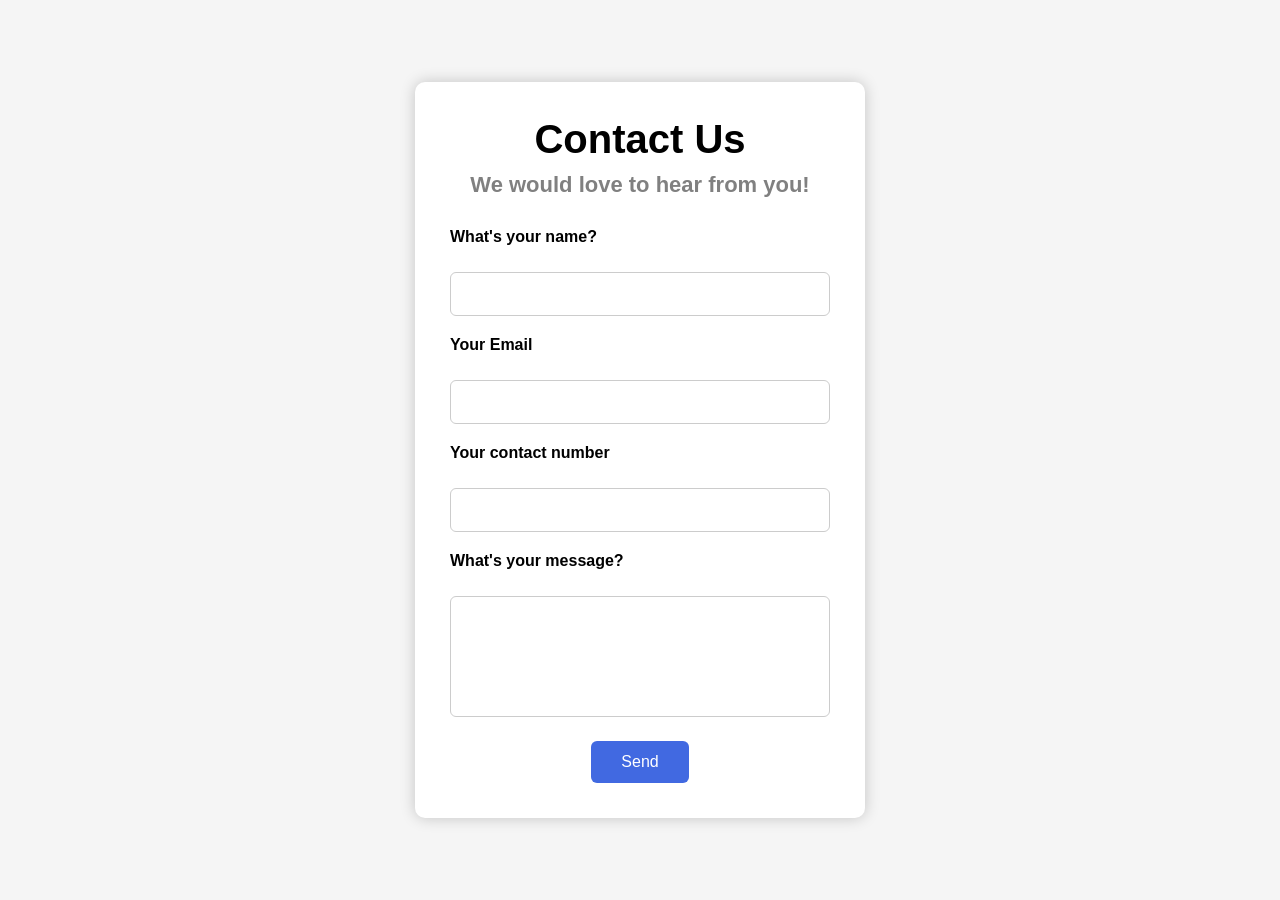
<file: index.html>
<!DOCTYPE html>
<html lang="en">
<head>
    <meta charset="UTF-8">
    <meta name="viewport" content="width=device-width, initial-scale=1.0">
    <title>Document</title>
    <link rel="stylesheet" href="styles.css">
</head>
<body>
    <form>
        <div class="form-header">
            <h1>Contact Us</h1>
            <h2>We would love to hear from you!</h2>
        </div>

        <div class="O1">
            <label for="name">What's your name?</label>
            <br>
            <input type="text" name="name" required>
        </div>

        <div class="O1">
            <label for="email">Your Email</label>
            <br>
            <input type="email" name="email" required>
        </div>

        <div class="O1">
            <label for="contact">Your contact number</label>
            <br>
            <input type="tel" name="contact" required>
        </div>

        <div class="O1">
            <label for="message">What's your message?</label>
            <br>
            <textarea name="message" id="message" rows="5" required></textarea>
        </div>

        <div class="submit">
            <button type="submit">Send</button>
        </div>
    </form>
</body>
</html>
</file>
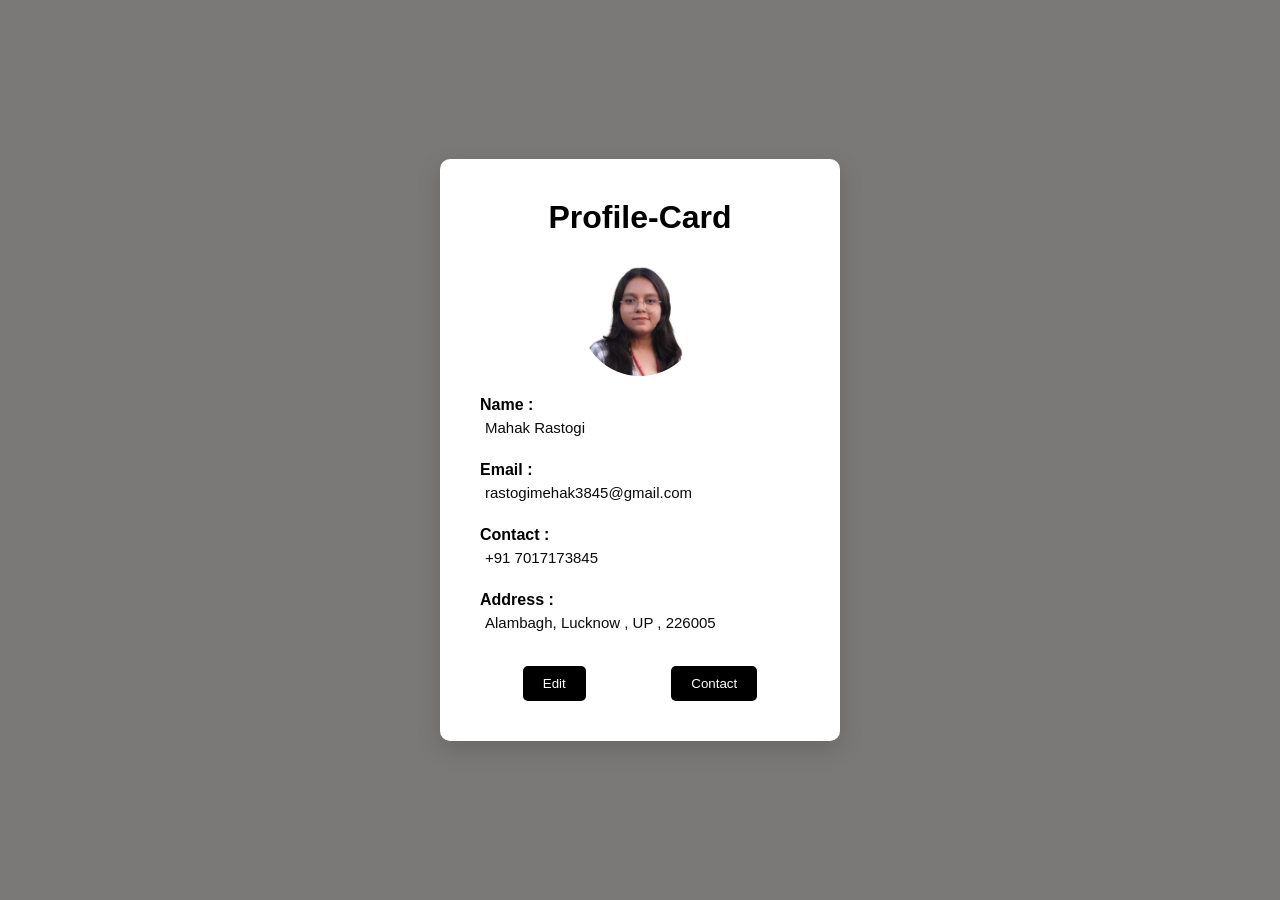
<file: id.html>
<!DOCTYPE html>
<html lang="en">
<head>
    <meta charset="UTF-8">
    <meta name="viewport" content="width=device-width, initial-scale=1.0">
    <title>Document</title>
    <link rel="stylesheet" href="id.css">
</head>
<body>
    <div class="container">
        <h1>Profile-Card</h1>

        <div id="profile">
            <img src="photo.me.jpg" alt="profile picture">
        </div>

        <div class="content">
            <label for="name">Name : </label>
            <p>Mahak Rastogi</p>
            <label for="email">Email : </label>
            <p>rastogimehak3845@gmail.com</p>
            <label for="contact">Contact : </label>
            <p>+91 7017173845</p>
            <label for="address">Address : </label>
            <p>Alambagh, Lucknow , UP , 226005</p>
        </div>

        <div class="button">
            <button type="button">Edit</button>
            <button type="button">Contact</button>
        </div>
    </div>
</body>
</html>
</file>
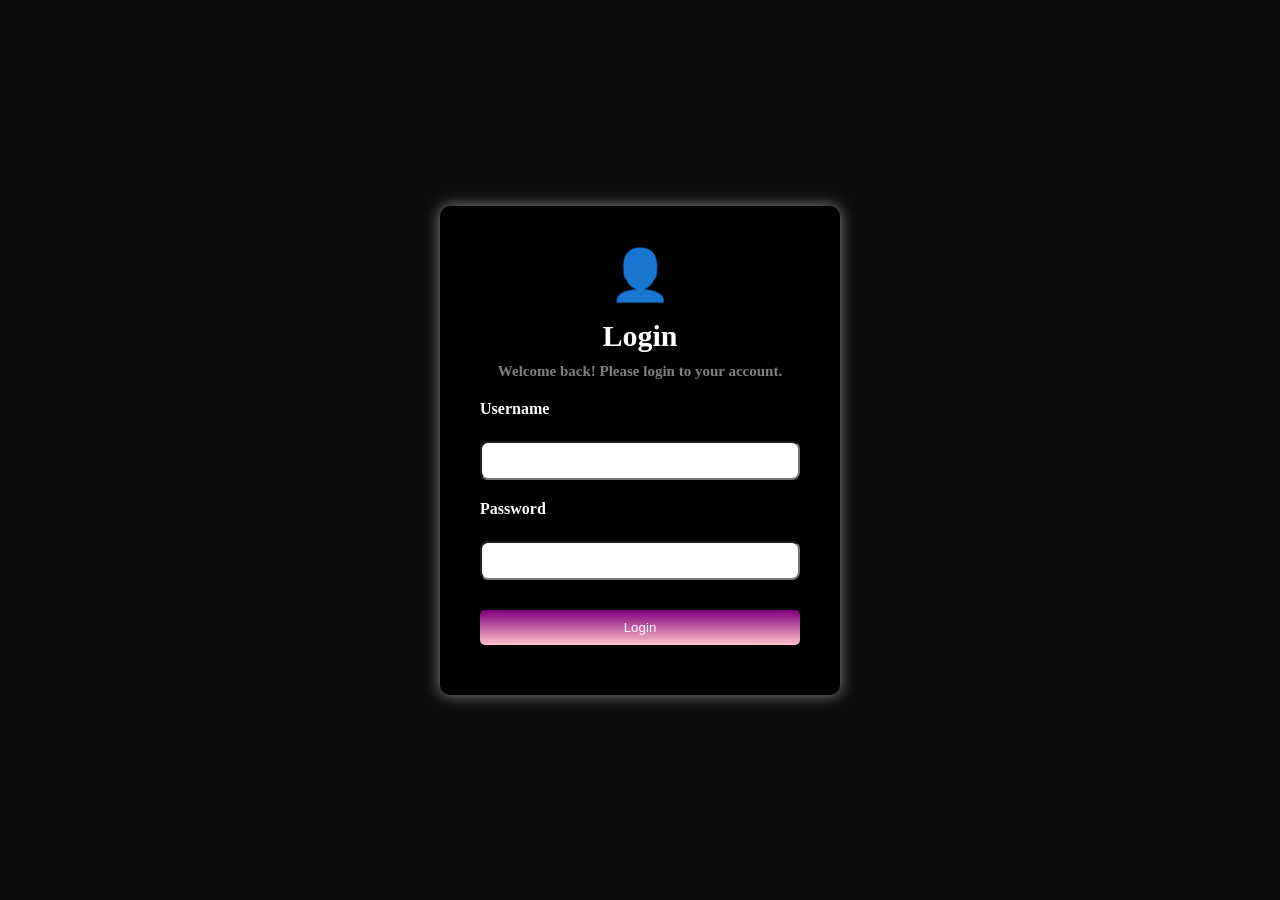
<file: login.html>
<!DOCTYPE html>
<html lang="en">
<head>
    <meta charset="UTF-8">
    <meta name="viewport" content="width=device-width, initial-scale=1.0">
    <title>Document</title>
    <link rel="stylesheet" href="login.css">
</head>
<body>
    <form>
        <div class="icon">
        👤
        </div>

        <div class="form-header">
            <h1>Login</h1>
            <h2>Welcome back! Please login to your account.</h2>
        </div>

        <div class="content">
            <label for="username">Username</label>
            <br>
            <input type="text" name="username" required>
        </div>
        <div class="content">
            <label for="password">Password</label>
            <br>
            <input type="password" name="password" required>
        </div>
        <div class="submit">
            <button type="submit">Login</button>
        </div>
    </form>
</body>
</html>
</file>
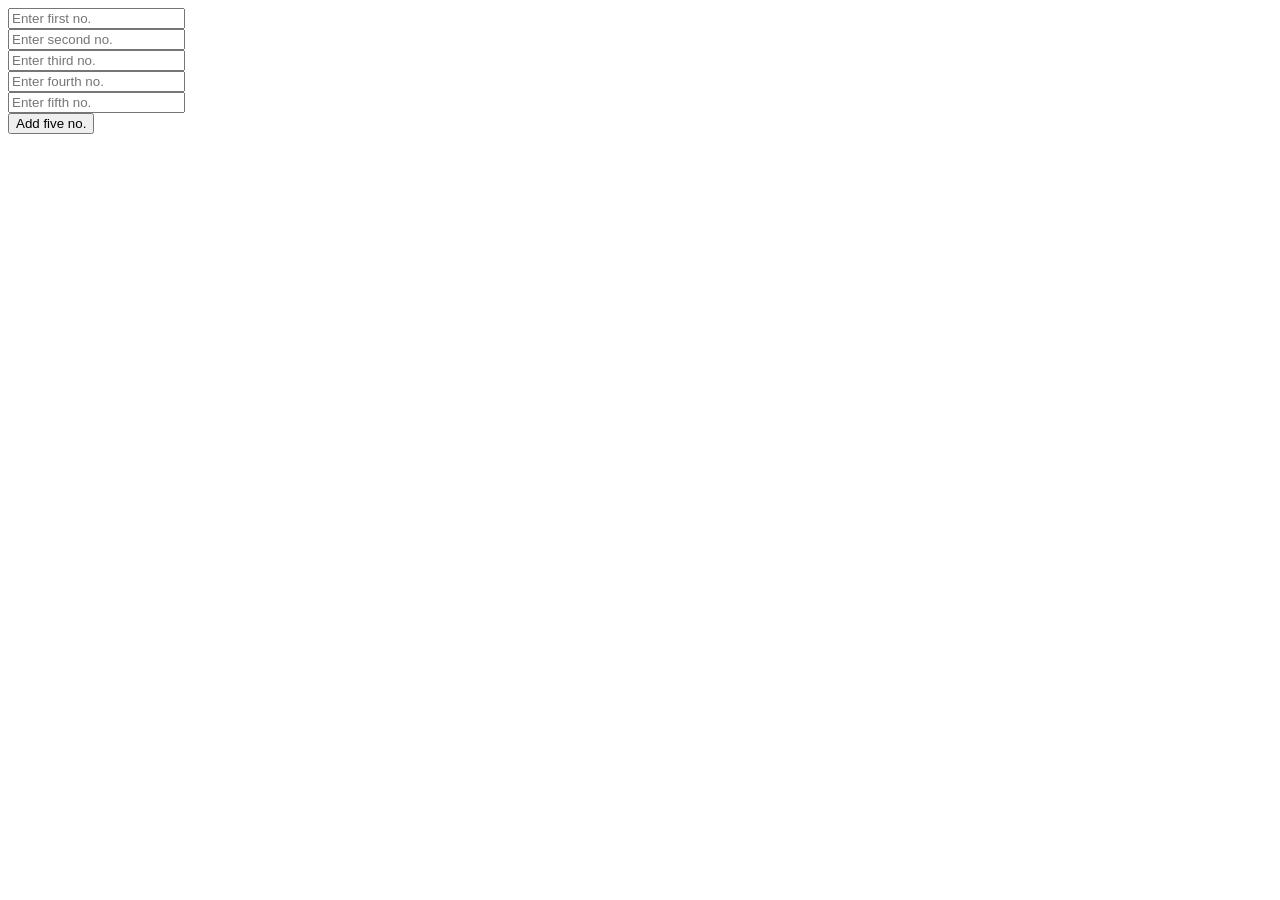
<file: practice.html>
<!DOCTYPE html>
<html lang="en">
<head>
    <meta charset="UTF-8">
    <meta name="viewport" content="width=device-width, initial-scale=1.0">
    <title>Document</title>
    <script>
        function addfiveNo() {
           // var num1 = parseFloat(document.getElementById("a").value);
            //var num2 = parseFloat(document.getElementById("b").value);
           // var num3 = parseFloat(document.getElementById("c").value);
            //var num4 = parseFloat(document.getElementById("d").value);
           // var num5 = parseFloat(document.getElementById("e").value);  

            var num1 = parseFloat(prompt("Enter first no."));
            var num2 = parseFloat(prompt("Enter second no."));
            var num3 = parseFloat(prompt("Enter third no."));
            var num4 = parseFloat(prompt("Enter fourth no."));
            var num5 = parseFloat(prompt("Enter fifth no."));

            var sum = num1 + num2 + num3 + num4 + num5;

            alert("Sum of five no. is: " + sum);

            
        }
    </script>
</head>
<body>

    <input type="text" id="a" placeholder="Enter first no.">
    <br>
    <input type="text" id="b" placeholder="Enter second no.">
    <br>
    <input type="text" id="c" placeholder="Enter third no.">
    <br>
    <input type="text" id="d" placeholder="Enter fourth no.">
    <br>
    <input type="text" id="e" placeholder="Enter fifth no.">
    <br>

    <input type="submit" value="Add five no." onclick="addfiveNo()">   
    
</body>
</html>
</file>
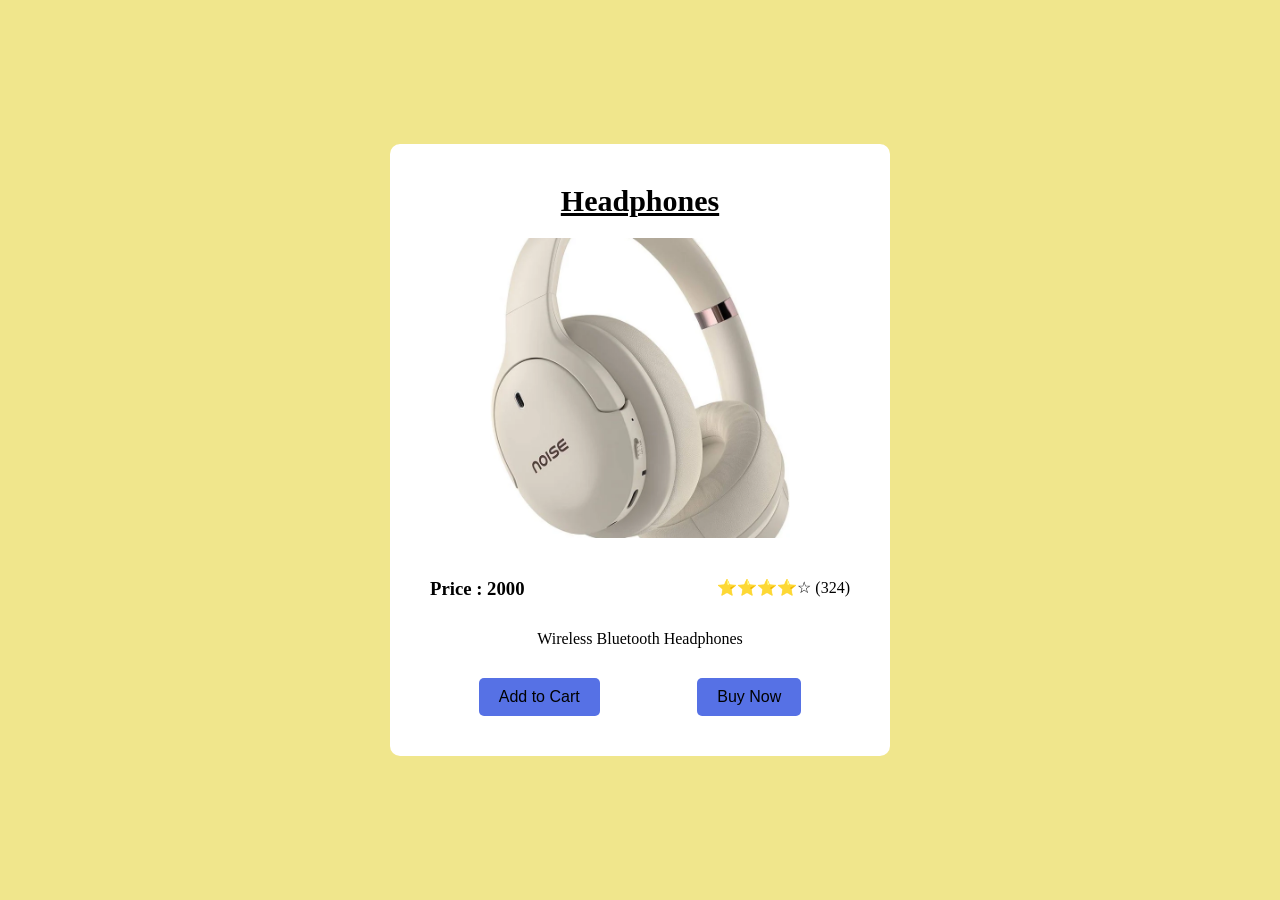
<file: product.html>
<!DOCTYPE html>
<html lang="en">
<head>
    <meta charset="UTF-8">
    <meta name="viewport" content="width=device-width, initial-scale=1.0">
    <title>Document</title>
    <link rel="stylesheet" href="product.css">
</head>
<body>
    <div class="container">
        <h2>Headphones</h2>

        <div class="image">
            <img src="headphone.webp" alt="headphones">
        </div>
        <div class="details">
            <h3>Price : 2000</h3>
            <span>⭐⭐⭐⭐☆ (324)</span>
        </div>
        <div class="description">
            <p> Wireless Bluetooth Headphones</p>
        </div>
        <div class="buttons">
            <button type="button">Add to Cart</button>
            <button type="button">Buy Now</button>
    </div>


</body>
</html>
</file>
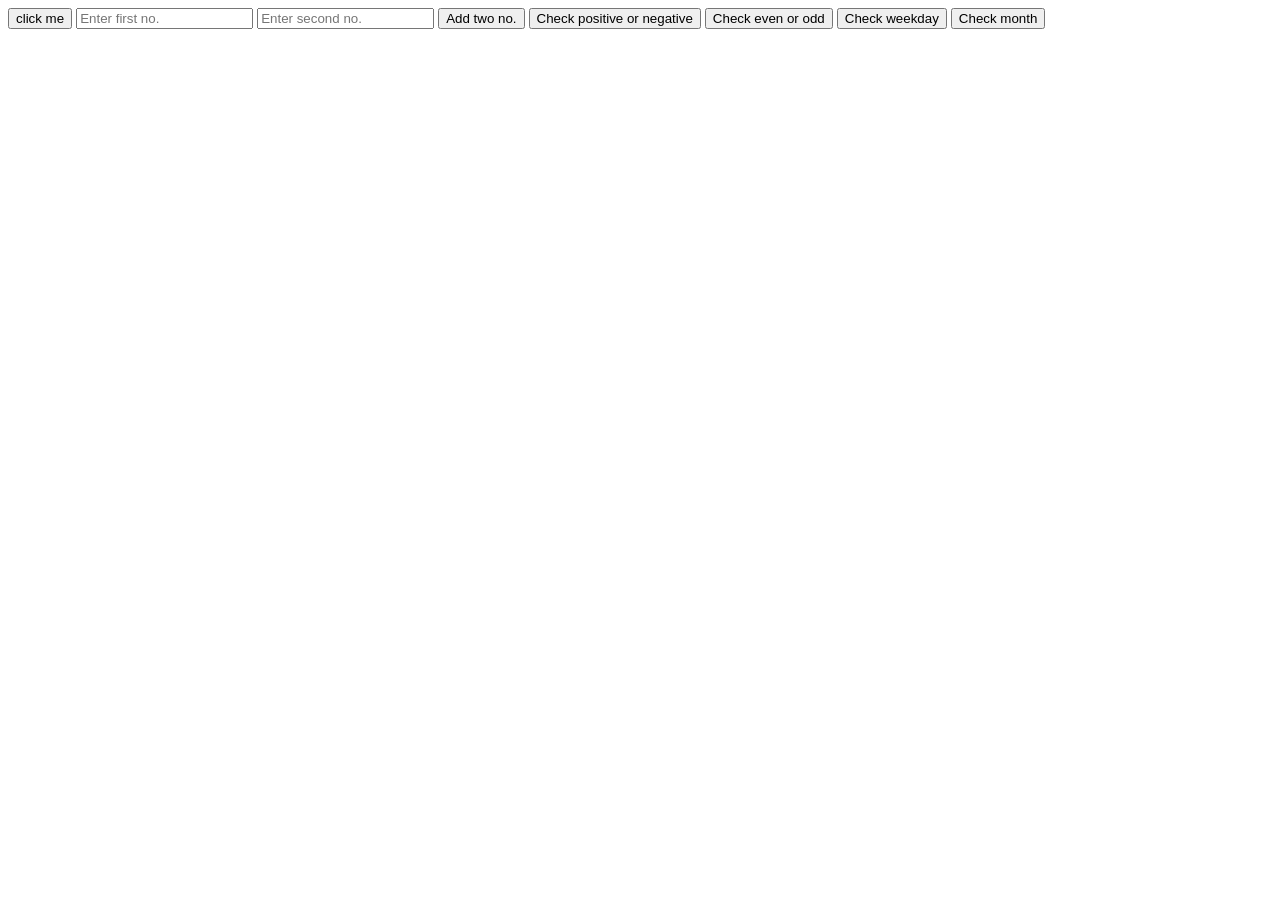
<file: webapp.html>
<!DOCTYPE html>
<html lang="en">
<head>
    <meta charset="UTF-8">
    <meta name="viewport" content="width=device-width, initial-scale=1.0">
    <title>Document</title>
    <script>
       // function clickMe() {
           // alert("Welcome");
           // document.write("Welcome");
           //console.log("Welcome");
          // document.getElementById("response").innerHTML = "Welcome";
        //}

      //  function addTwoNo() {
           // var num1 = parseInt(document.getElementById("a").value);
            //var num2 = parseInt(document.getElementById("b").value);
            //var sum = num1 + num2;

          //  var num1 = parseFloat(document.getElementById("a").value);
          //  var num2 = parseFloat(document.getElementById("b").value);
          //  var sum = num1 + num2;

          //  var num1 = Number(document.getElementById("a").value);
          //  var num2 = Number(document.getElementById("b").value);
          //  var sum = num1 + num2;
          //  alert("Sum of two no. is: " + sum);

           //
        

            function evenOdd(){
                var num = parseInt(prompt("Enter a number: ?"));
                if(num % 2 == 0){
                    alert("The number is even: " + num);
                }
                else{
                    alert("The number is odd: " + num);
                }
            }

           
    </script>    
</head>
<body>


    <div id= response> </div>
    <input type="submit" value="click me" onclick="clickMe()">

    <input type="text" id="a" placeholder="Enter first no.">
    <input type="text" id="b" placeholder="Enter second no.">
    <input type="submit" value="Add two no." onclick="addTwoNo()"> 

    <input type="submit" value="Check positive or negative" onclick="posNeg()">

    <input type="submit" value="Check even or odd" onclick="evenOdd()">

    <input type="submit" value="Check weekday" onclick="weekday()">

    <input type="submit" value="Check month" onclick="month()">

    <script src="webapp.js"></script>


         

</body>

</html>
</file>
<file: styles.css>
/* Removes default browser spacing */
*{
    margin: 0;
    padding: 0;
    box-sizing: border-box;
}

body{
    display: flex;
    justify-content: center;
    align-items: center;
    min-height: 100vh;
    background-color: #f5f5f5;
    font-family: Arial, sans-serif;
}

form{
    width: 450px;
    background-color: white;
    padding: 35px;
    border-radius: 10px;
    box-shadow: 0 0 15px rgba(0,0,0,0.2);
}

.form-header{
    text-align: center;
    margin-bottom: 30px;
}

.form-header h1{
    font-size: 40px;
    margin-bottom: 10px;
}

.form-header h2{
    font-size: 22px;
    color: gray;
}

.O1{
    margin-bottom: 20px;
}

.O1 label{
    display: block;
    margin-bottom: 8px;
    font-weight: bold;
}

.O1 input,
.O1 textarea{
    width: 100%;
    padding: 12px;
    border: 1px solid #ccc;
    border-radius: 6px;
    font-size: 16px;
}

textarea{
    resize: none;
}

.submit{
    text-align: center;
}

.submit button{
    padding: 12px 30px;
    background-color: royalblue;
    color: white;
    border: none;
    border-radius: 6px;
    cursor: pointer;
    font-size: 16px;
}

.submit button:hover{
    background-color: #1d4ed8;
}
</file>
<file: id.css>
*{
    margin:0;
    padding:0;
    box-sizing:border-box;
}

body{
    display:flex;
    justify-content:center;
    align-items:center;
    background-color:rgb(122, 121, 119);
    min-height:100vh;
    font-family:sans-serif;
}

.container{
    width:400px;
    background-color:white;
    padding:40px;
    border-radius:10px;
    box-shadow:0 8px 25px rgba(0,0,0,.15);
}

h1{
    text-align:center;
    margin-bottom:20px;
}

#profile{
    width:120px;
    height:120px;
    margin:0 auto 20px;
}

#profile img{
    width:100%;
    height:100%;
    border-radius:50%;
    object-fit:cover;
    display:block;
}

.content label{
    margin-bottom:5px;
    font-weight:bold;
}

.content p{
    font-size:15px;
    color:rgb(11, 11, 11);
    margin-bottom:20px;
    font-weight:normal;
    padding:5px;
}

.button{
    width:100%;
    margin-top:30px;
    display:flex;
    justify-content:space-around;
}

button{
    padding:10px 20px;
    border:none;
    border-radius:5px;
    background-color:rgb(0, 0, 0);
    color:white;
    cursor:pointer;
}

button:hover{
    background-color:rgb(0, 0, 0);
    opacity:0.8;
    transition:0.3s;
    transform: scale(1.03);
}
</file>
<file: login.css>
*{
    margin: 0;
    padding: 0;
    box-sizing: border-box;
}

body{
    display:flex;
    justify-content:center;
    align-items:center;
    font-family:Georgia, 'Times New Roman', Times, serif;
    background-color:rgb(13, 13, 13);
    min-height:100vh;
}

.icon{
    text-align:center;
    margin-bottom:15px;
    font-size:50px;
}

form{
    width:400px;
    background-color:black;
    padding:40px;
    border-radius:10px;
    box-shadow:0 0 15px rgb(139, 137, 137);

}

.form-header{
    text-align:center;
    margin-bottom:20px;
    color:white;
}

.form-header h1{
    font-size:30px;
    margin-bottom:10px;
}

.form-header h2{
    font-size:15px;
    color:gray;
}

.content{
    display:flex;
    flex-direction:column;
    font-weight: bold;
    color:white;
    margin-bottom:20px;
}

.content input{
    width:100%;
    padding:10px;
    margin-top:5px;
    border-radius:8px;
}

.content input:focus{
    outline: none;
    border: 2px solid purple;
}

.submit button{
    text-align:center;
    background: linear-gradient(to bottom, purple, pink);
    border:none;
    color:white;
    padding:10px 20px;
    width:100%;
    border-radius:5px;
    transition: 0.3s;
    margin-top:10px;
    margin-bottom:10px;

}

.submit button:hover{
    cursor:pointer;
    color:black;
    transform:scale(1.03);
}
</file>
<file: product.css>
*{
    margin: 0;
    padding: 0;
    box-sizing: border-box;
}

body{
    display:flex;
    justify-content:center;
    align-items:center;
    font-family:'Times New Roman', Times, serif;
    background-color:khaki;
    min-height:100vh;
}

.container{
    width:500px;
    background-color:white;
    text-align:center;
    padding:40px;
    border-radius:10px;
}

h2{
    text-align:center;
    text-decoration:underline;
    font-size:30px;
    margin-bottom:20px;
}

.image{
    width:300px;
    height:300px;
    margin:0 auto 20px;

}

.image img{
    width:100%;
    height:100%;
    object-fit:cover;
    display:block;
}

.details{
    display:flex;
    justify-content:space-between;
    margin-bottom:30px;
    margin-top:40px;
}

.description{
    width:100%;
    text-align:center;
    margin-bottom:30px;
}

.buttons{
    display:flex;
    justify-content:space-around;
    width:100%;
}

.buttons button{
    padding:10px 20px;
    border:none;
    background-color:rgb(86, 113, 229);
    color:rgb(1, 1, 1);
    font-size:16px;
    border-radius:5px;
    cursor:pointer;
}
</file>
